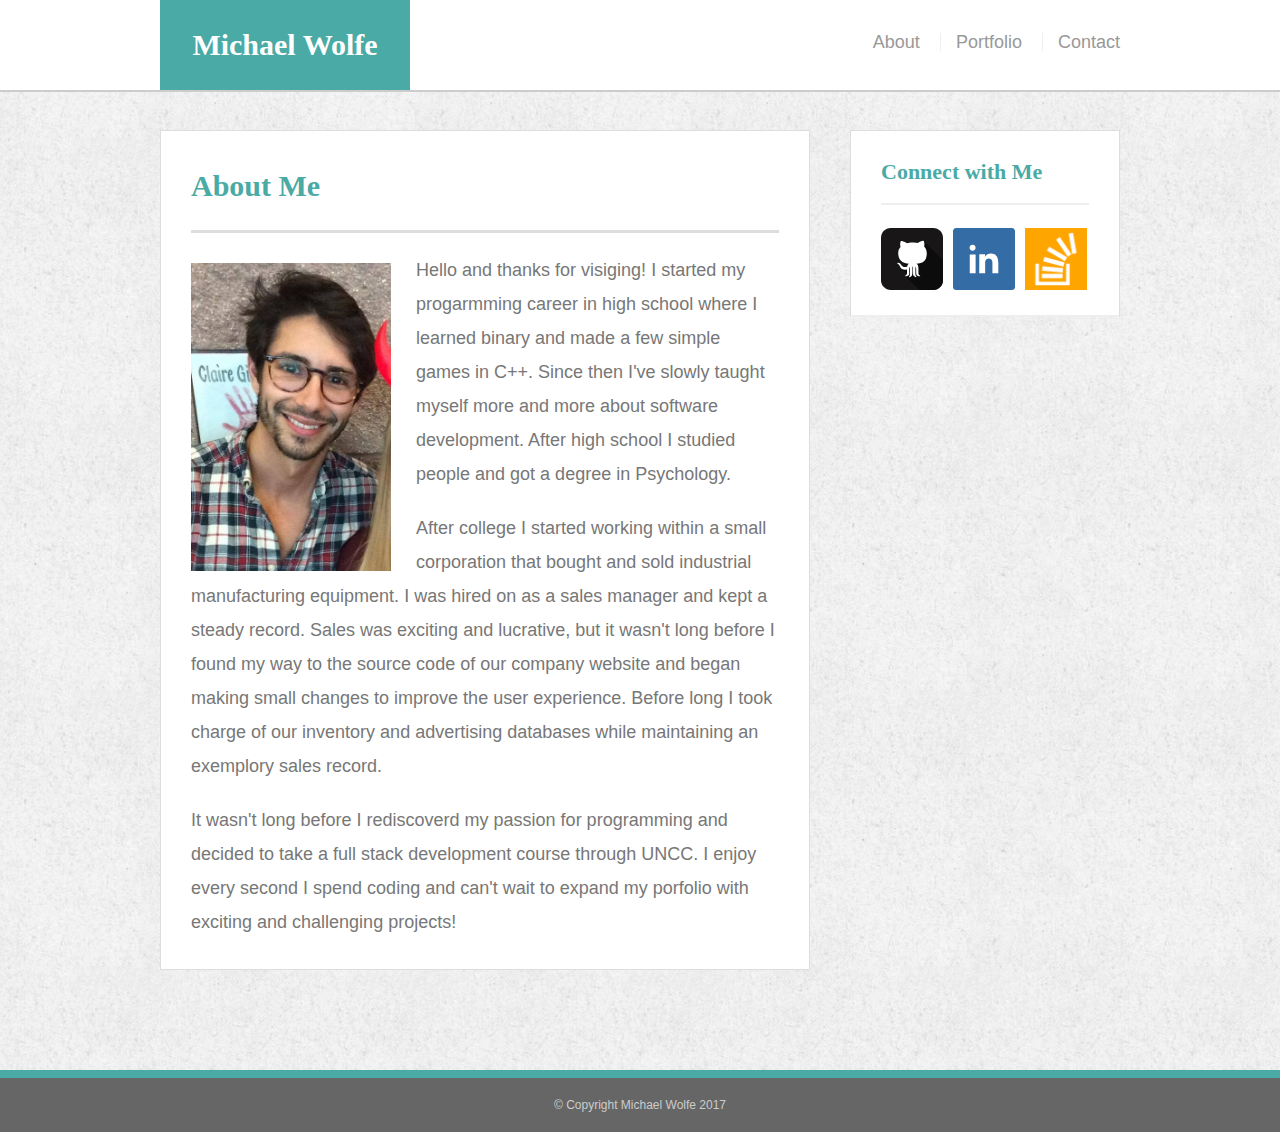
<file: index.html>
<!DOCTYPE html>
<html>
<head>
	<title>About Me</title>
	<meta name="viewport" content="width=device-width, initial-scale=1.0">
	<link rel="stylesheet" type="text/css" href="css/reset.css">
	<link rel="stylesheet" type="text/css" href="css/style.css">
</head>
<body>
	<header id="masthead">
		<div class="container">
			<a href="index.html" id="logo">Michael Wolfe</a>
			<nav>
				<a href="index.html">About</a>
				<a href="portfolio.html">Portfolio</a>
				<a href="contact.html">Contact</a>
			</nav>
		</div>
	</header>

	<div id="main-container" class="container">
		<section class="main-section">
			<h1>About Me</h1>

			<img src="images/me.jpg" class="images" alt="Michael Wolfe">

			<p>Hello and thanks for visiging! I started my progarmming career in high school where I learned binary and made a few simple games in C++. Since then I've slowly taught myself more and more about software development. After high school I studied people and got a degree in Psychology.</p>

			<p>After college I started working within a small corporation that bought and sold industrial manufacturing equipment. I was hired on as a sales manager and kept a steady record. Sales was exciting and lucrative, but it wasn't long before I found my way to the source code of our company website and began making small changes to improve the user experience. Before long I took charge of our inventory and advertising databases while maintaining an exemplory sales record.</p>

			<p>It wasn't long before I rediscoverd my passion for programming and decided to take a full stack development course through UNCC. I enjoy every second I spend coding and can't wait to expand my porfolio with exciting and challenging projects!</p>

		</section>

		<section class="sidebar">
			<div id="connect">
				<h2>Connect with Me</h2>

				<img src="images/icons/github.svg" class="social" alt="Github">
				<img src="images/icons/linkedin.svg" class="social" alt="LinkedIn">
				<img src="images/icons/stackoverflow.png" class="social" alt="Stack Overflow">

			</div>
		</section>
	</div>

	<footer>
		<div class="container">
			&copy; Copyright Michael Wolfe 2017
		</div>
	</footer>

</body>
</html>
</file>
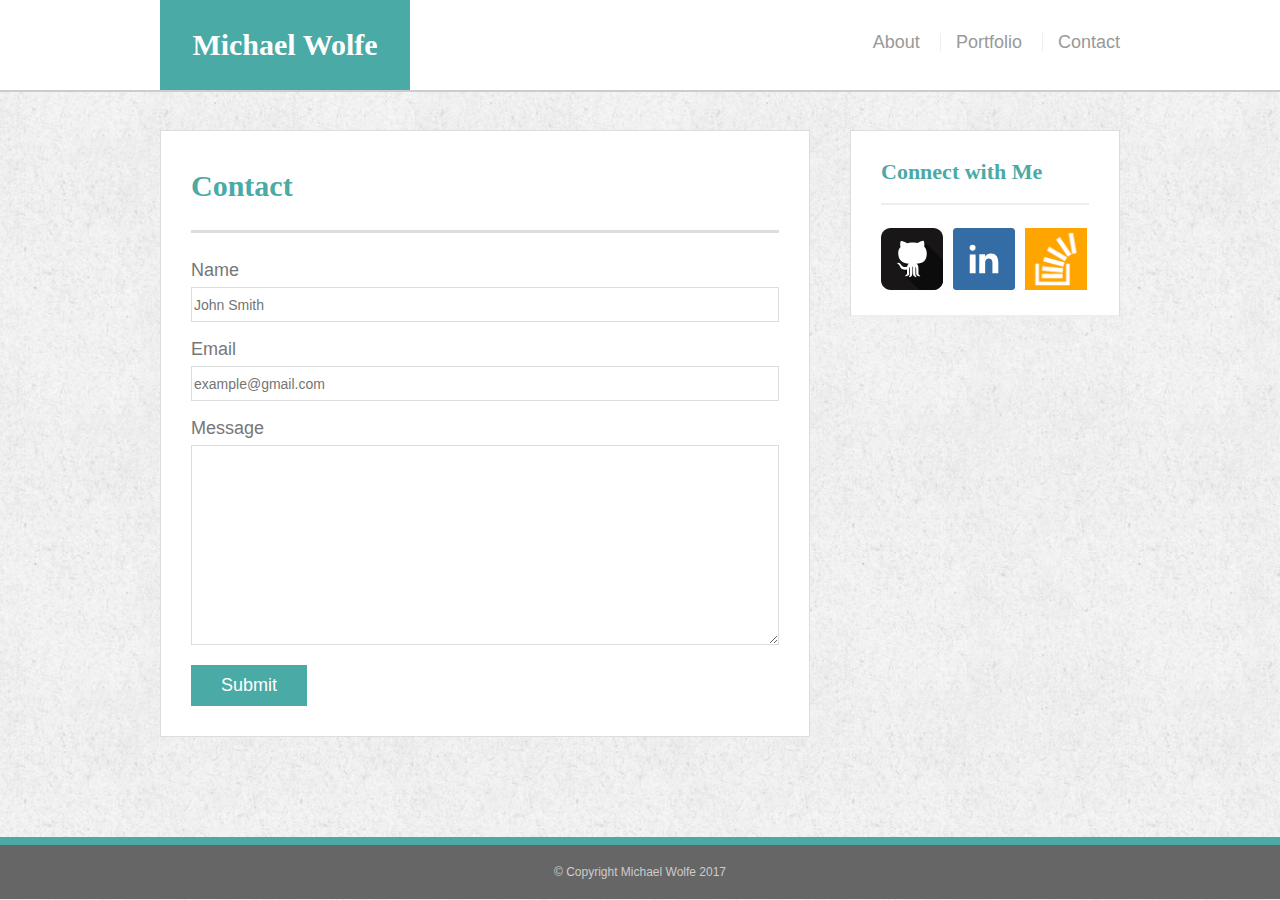
<file: contact.html>
<!DOCTYPE html>
<html>
<head>
	<title>Contact</title>
	<meta name="viewport" content="width=device-width, initial-scale=1.0">
	<link rel="stylesheet" type="text/css" href="css/reset.css">
	<link rel="stylesheet" type="text/css" href="css/style.css">
</head>
<body>
	<header id="masthead">
		<div class="container">
			<a href="index.html" id="logo">Michael Wolfe</a>
			<nav>
				<a href="index.html">About</a>
				<a href="portfolio.html">Portfolio</a>
				<a href="contact.html">Contact</a>
			</nav>
		</div>
	</header>



	<div id="main-container" class="container">
		<section class="main-section">
			<h1>Contact</h1>
			
			<form id="contact-form">
				<ul>
					<li>
						<label for="name">Name</label>
						<input type="text" name="name" id="name" placeholder="John Smith" required="required">
					</li>
					<li>
						<label for="email">Email</label>
						<input type="text" name="email" id="email" placeholder="example@gmail.com" required="required">
					</li>
					<li>
						<label for="message">Message</label>
						<textarea id="message" name="message" required="required"></textarea>
					</li>
				</ul>
				<input type="submit" name="submit">
			</form>
			

		</section>



		<section class="sidebar sidebar-contact">
			<div id="connect">
				<h2>Connect with Me</h2>

				<img src="images/icons/github.svg" class="social" alt="Github">
				<img src="images/icons/linkedin.svg" class="social" alt="LinkedIn">
				<img src="images/icons/stackoverflow.png" class="social" alt="Stack Overflow">

			</div>
		</section>
	</div>

	<footer>
		<div class="container">
			&copy; Copyright Michael Wolfe 2017
		</div>
	</footer>

</body>
</html>
</file>
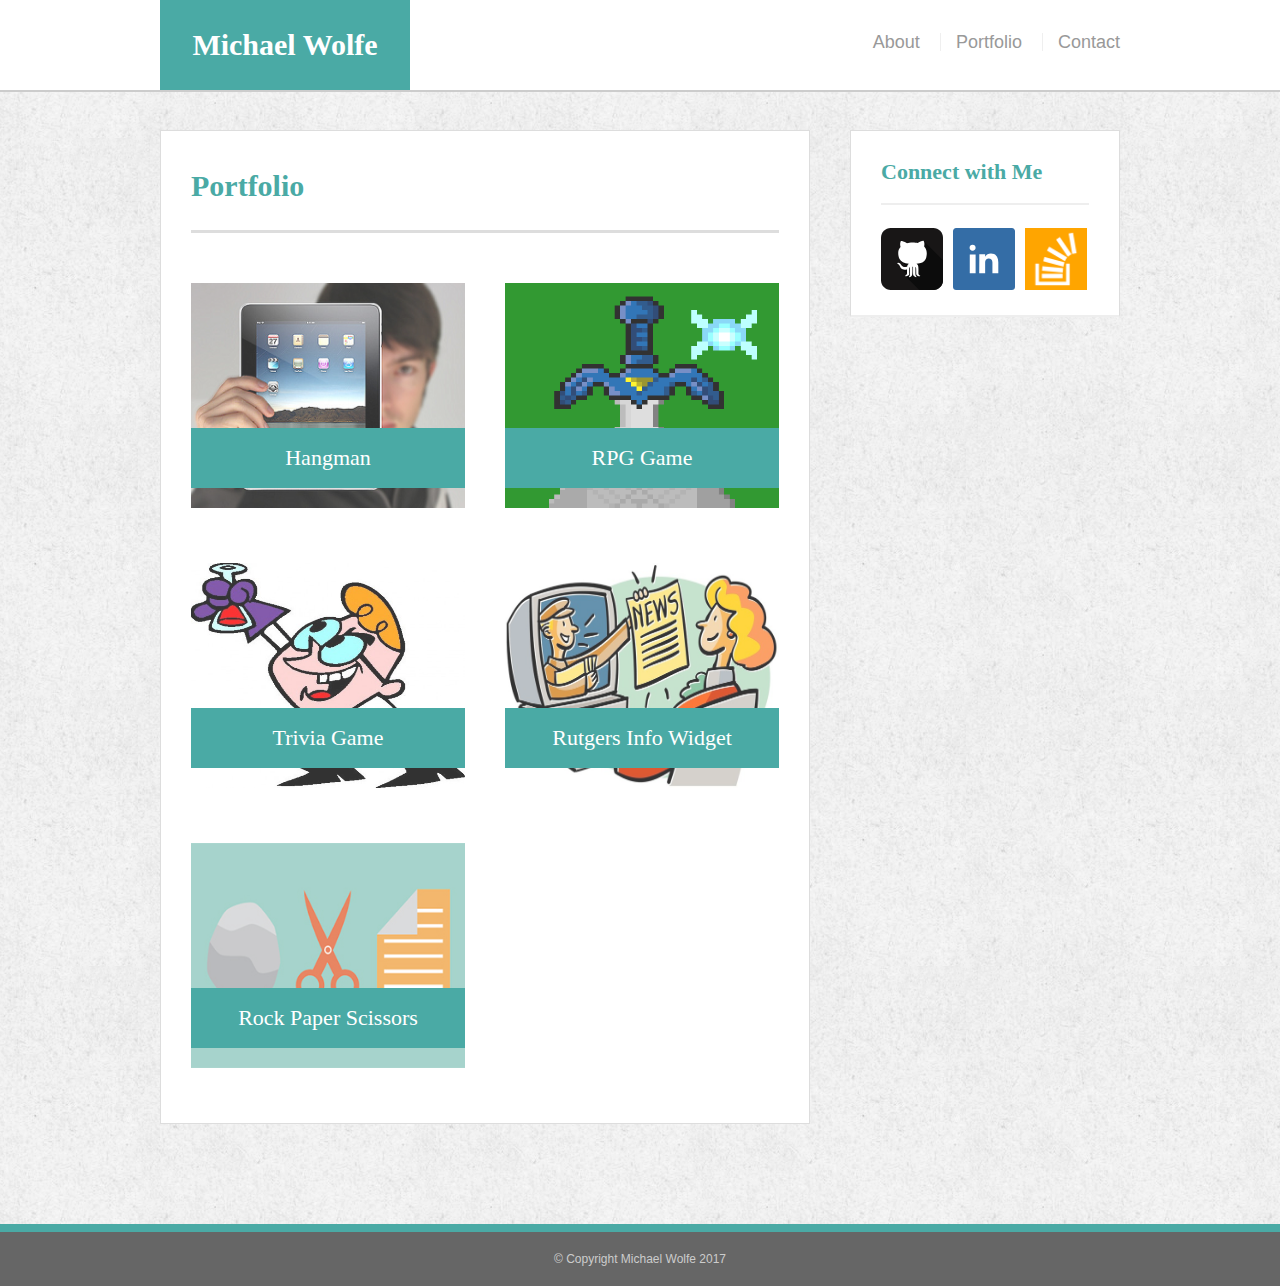
<file: portfolio.html>
<!DOCTYPE html>
<html>
<head>
	<title>Portfolio</title>
	<meta name="viewport" content="width=device-width, initial-scale=1.0">
	<link rel="stylesheet" type="text/css" href="css/reset.css">
	<link rel="stylesheet" type="text/css" href="css/style.css">
</head>
<body>
	<header id="masthead">
		<div class="container">
			<a href="index.html" id="logo">Michael Wolfe</a>
			<nav>
				<a href="index.html">About</a>
				<a href="portfolio.html">Portfolio</a>
				<a href="contact.html">Contact</a>
			</nav>
		</div>
	</header>



	<div id="main-container" class="container">
		<section class="main-section">
			<h1>Portfolio</h1>
			
			<div class="work">
				<img src="images/hangman.png" class="images" alt="Hangman">

				<h3>Hangman</h3>
			</div>
			

			<div class="work">
				<img src="images/rpggame.gif" class="images" alt="RPG Game">

				<h3>RPG Game</h3>
			</div>


			<div class="work">
				<img src="images/trivia.jpeg" class="images" alt="Trivia Game">

				<h3>Trivia Game</h3>
			</div>


			<div class="work">
				<img src="images/info.jpg" class="images" alt="Rutgers Info Widget">

				<h3>Rutgers Info Widget</h3>
			</div>


			<div class="work">
				<img src="images/rps.jpg" class="images" alt="Rock Paper Scissors">

				<h3>Rock Paper Scissors</h3>
			</div>

		</section>




		<section class="sidebar sidebar-portfolio">
			<div id="connect">
				<h2>Connect with Me</h2>

				<img src="images/icons/github.svg" class="social" alt="Github">
				<img src="images/icons/linkedin.svg" class="social" alt="LinkedIn">
				<img src="images/icons/stackoverflow.png" class="social" alt="Stack Overflow">

			</div>
		</section>
	</div>



	<footer>
		<div class="container">
			&copy; Copyright Michael Wolfe 2017
		</div>
	</footer>

</body>
</html>
</file>
<file: css/style.css>
* {
	box-sizing: border-box;
}

body {
	background-image: url("../images/paper_3.png");
	font-size: 18px;
	line-height: 34px;
	font-family: 'Arial', 'Helvetica Neu', Helvetica, sans-serif;
	color: #777;
}

.container {
	width: 100%;
	max-width: 960px;
	margin: 0 auto;
	clear: both;
}

h1, h2, h3, p {
	margin-bottom: 20px;
}

p:last-child {
	margin-bottom: 0;
}

h1, h2, h3 {
	font-family: 'Georgia', Times, 'Times New Roman', serif;
	font-weight: 700;
	color: #4aaaa5;
}

h1 {
	font-size: 30px;
	line-height: 49px;
	border-bottom: 3px solid #ddd;
	padding-bottom: 20px;
}

h2, h3 {
	font-size: 22px;
}


/*header*/

#masthead {
	background: #fff;
	margin: 0 0 30px;
	z-index: 99;
	color: #fff;
	overflow: auto;
	border-bottom: 2px solid #ccc;
	position: fixed;
	width: 100%;
}

#logo {
	width: 250px;
	height: 90px;
	background: #4aaaa5;
	float: left;
	font-family: 'Georgia', Times, 'Times New Roman', serif;
	text-align: center;
	line-height: 90px;
	color: #fff;
	font-weight: 700;
	font-size: 30px;
	text-decoration: none;
}

nav {
	float: right;
	margin-top: 25px;
}

nav a {
	color: #999;
	text-decoration: none;
	margin-left: 15px;
	display: inline-block;
	border-left: 1px solid #efefef;
	padding-left: 15px;
	line-height: 18px;
}

nav a:first-child {
	border-left: 0 none;
}


/*main*/
#main-container {
	padding-top: 130px;
}

.main-section {
	background: #fff;
	padding: 30px;
	margin: 0 0 100px 0;
	width: 100%;
	max-width: 650px;
	float: left;
	border: 1px solid #ddd;
}

.images {
	width: 200px;
	height: auto;
	margin-top: 10px;
	float: left;
	margin-right: 25px;
}


/*sidebar*/
.sidebar {
	background: #fff;
	padding: 30px;
	width: 100%;
	max-width: 270px;
	float: right;
	border: 1px solid #ddd;
	margin-bottom: 20px;
}

h3, .sidebar, h2 {
	border-bottom: 2px solid #eee;
	padding-bottom: 20px;
	margin-bottom: 15px;
	line-height: 22px;
}

.social {
	width: 62px;
	height: 62px;
	margin-top: 8px;
	margin-right: 5px;
}

.social:last-child {
	margin-right: 0;
}

/*footer*/
footer {
	background: #666;
	padding: 10px;
	clear: both;
	border-top: 8px solid #4aaaa5;
	color: #ccc;
	font-size: 12px;
	text-align: center;
	/*bottom: 0px;
  position:fixed;
  height:50px;
  left: 0px;
  right:0px;*/
}


/*portfolio*/
.work {
	width: 274px;
	overflow: auto;
	position: relative;
	float: left;
	margin: 20px 0 25px;
}

.work:nth-child(even) {
	margin-right: 40px;
}

.work img {
	width: 100%;
	border: 0 none;
	opacity: .8;
	height: 225px;
	background: green;
}

.work h3 {
	border-bottom: 0;
	background: #4aaaa5;
	color: #fff;
	text-align: center;
	position: absolute;
	bottom: 20px;
	padding: 15px;
	width: 100%;
	line-height: 30px;
	margin-bottom: 0;
	font-weight: 300;
}


/*contact*/
#contact-form ul {
	margin-bottom: 20px;
}

#contact-form li {
	margin-bottom: 10px;
}

label,
input[type=text],
input[type=email],
textarea {
	display: block;
	width: 100%;
}

input[type=text],
input[type=email],
textarea {
	height: 35px;
	border: 1px solid #ddd;
	font-size: 14px;
}

textarea {
	height: 200px;
}

input[type=submit] {
	background: #4aaaa5;
	border: 0 none;
	color: #fff;
	font-size: 18px;
	padding: 10px 30px;
	cursor: pointer;
}


/*media queries*/

@media screen and (max-width: 980px) {
	body {
		min-height: 100%
	}

	.container {
		padding: 20px;
		padding-top: 0;
		width: 100%;
		min-width: 100%;
	}


}


/*Tablet*/
@media screen and (max-width: 768px) {
	body {
		min-height: 100%;
	}

	.container {
		width: 100%;
		padding: 20px;
		min-width: 100%;
		padding-top: 0px;
	}

	.main-section, .sidebar {
		width: 100%;
		min-width: 100%;

	}

	.main-section {
		margin: 0 0 20px 0;
	}
}


/*phone*/
@media screen and (max-width: 640px) {
	body {
		min-height: 1000px;
	}

	.container {
		padding: 0;
	}

	#logo {
		width: 100%;

	} 

	nav {
		text-align: center;
		float: left;
	}

	nav a {
		padding-left: 93px;
	}

	.main-section {
		margin-top: 40px;
	}

	#main-container {
		padding-left: 20px;
		padding-right: 20px;
	}

	.work {
		width: 100%;
	}

	.work img {
		height: auto;
	}

	.sidebar {
		margin-bottom: 20px;
	}

	footer {
		height: auto;
	}

}


/*smaller phone*/
@media screen and (max-width: 480px) {
	nav a {
		padding-left: 55px;
		padding-bottom: 10px;
	}
}
</file>
